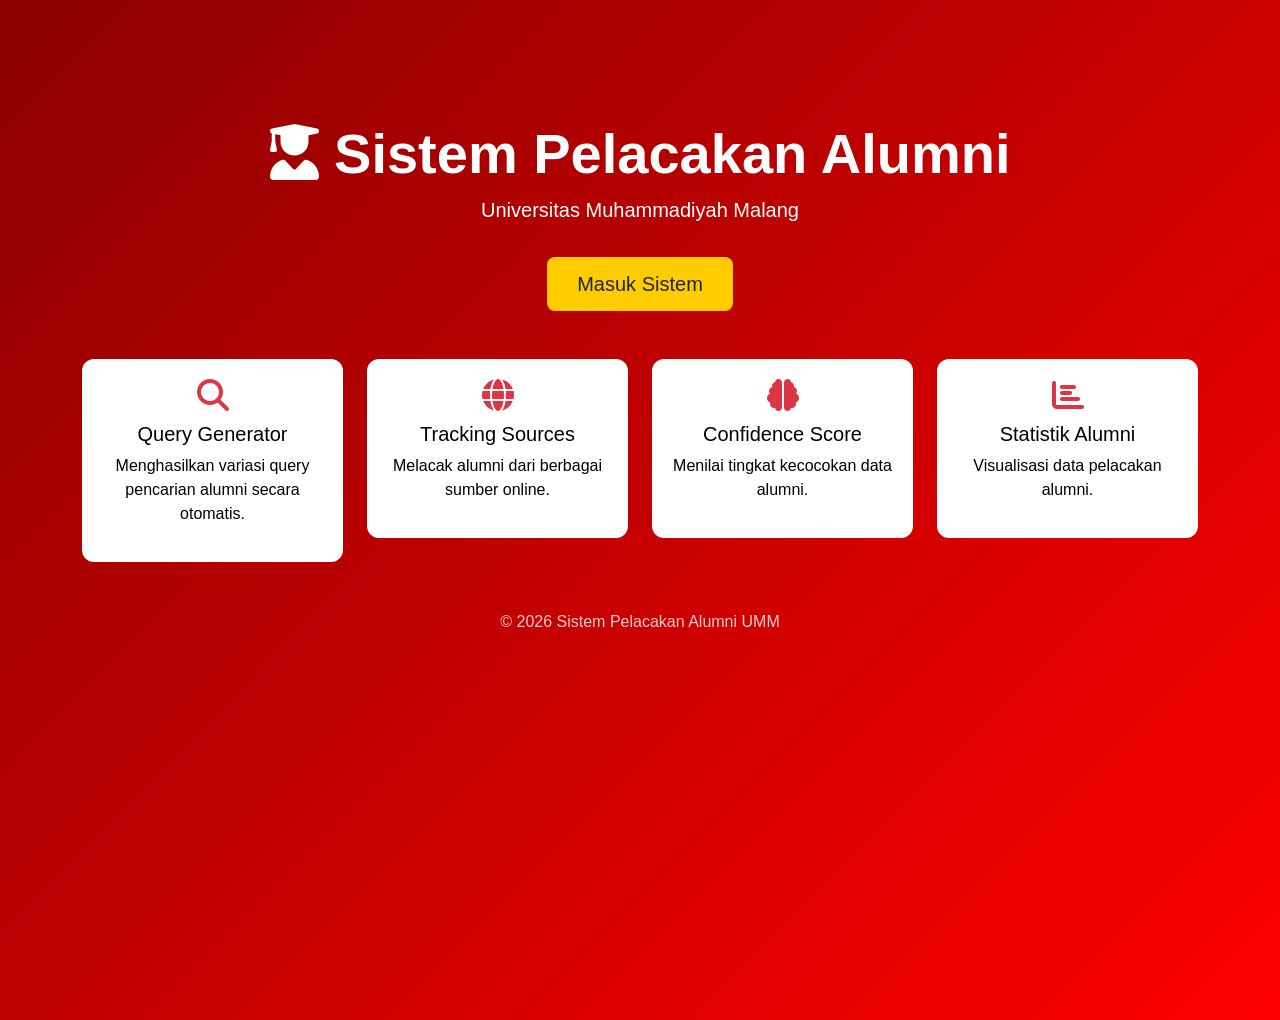
<file: index.html>
<!DOCTYPE html>
<html>

<head>

<title>Sistem Pelacakan Alumni UMM</title>

<link rel="stylesheet"
href="https://cdn.jsdelivr.net/npm/bootstrap@5.3.2/dist/css/bootstrap.min.css">

<link rel="stylesheet"
href="https://cdnjs.cloudflare.com/ajax/libs/font-awesome/6.5.0/css/all.min.css">

<style>

body{
background:linear-gradient(135deg,#8b0000,#ff0000);
height:100vh;
color:white;
font-family:Arial;
}

.hero{
margin-top:120px;
}

.card-feature{
background:white;
color:black;
border-radius:12px;
padding:20px;
transition:0.3s;
}

.card-feature:hover{
transform:scale(1.05);
box-shadow:0 10px 25px rgba(0,0,0,0.3);
}

.btn-enter{
background:#ffcc00;
border:none;
padding:12px 30px;
font-size:20px;
border-radius:8px;
}

.btn-enter:hover{
background:#ffd633;
}

</style>

</head>

<body>

<div class="container text-center hero">

<h1 class="display-4 fw-bold">
<i class="fa fa-user-graduate"></i>
Sistem Pelacakan Alumni
</h1>

<p class="lead">
Universitas Muhammadiyah Malang
</p>

<a href="login.html" class="btn btn-enter btn-lg mt-3">
Masuk Sistem
</a>

</div>


<div class="container mt-5">

<div class="row g-4 text-center">

<div class="col-md-3">

<div class="card-feature">

<i class="fa fa-search fa-2x text-danger"></i>

<h5 class="mt-2">Query Generator</h5>

<p>Menghasilkan variasi query pencarian alumni secara otomatis.</p>

</div>

</div>


<div class="col-md-3">

<div class="card-feature">

<i class="fa fa-globe fa-2x text-danger"></i>

<h5 class="mt-2">Tracking Sources</h5>

<p>Melacak alumni dari berbagai sumber online.</p>

</div>

</div>


<div class="col-md-3">

<div class="card-feature">

<i class="fa fa-brain fa-2x text-danger"></i>

<h5 class="mt-2">Confidence Score</h5>

<p>Menilai tingkat kecocokan data alumni.</p>

</div>

</div>


<div class="col-md-3">

<div class="card-feature">

<i class="fa fa-chart-bar fa-2x text-danger"></i>

<h5 class="mt-2">Statistik Alumni</h5>

<p>Visualisasi data pelacakan alumni.</p>

</div>

</div>

</div>

</div>


<div class="text-center mt-5">

<p style="opacity:0.8">
© 2026 Sistem Pelacakan Alumni UMM
</p>

</div>

</body>
</html>
</file>
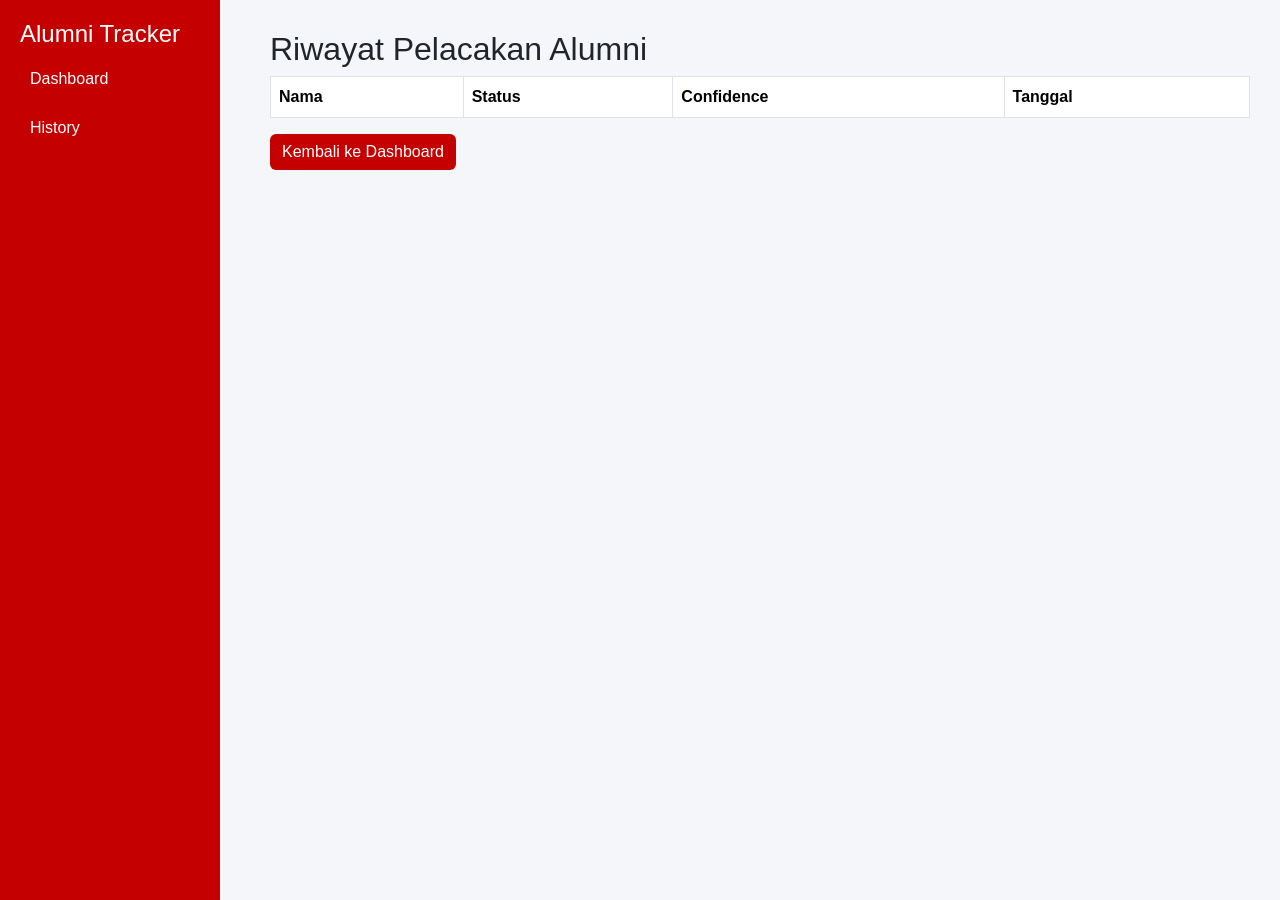
<file: history.html>
<!DOCTYPE html>
<html>

<head>

<title>Riwayat Pelacakan Alumni</title>

<link rel="stylesheet"
href="https://cdn.jsdelivr.net/npm/bootstrap@5.3.2/dist/css/bootstrap.min.css">

<link rel="stylesheet" href="css/style.css">

</head>

<body>

<div class="sidebar">

<h4>Alumni Tracker</h4>

<a href="dashboard.html">Dashboard</a>
<a href="history.html">History</a>

</div>

<div class="content">

<h2>Riwayat Pelacakan Alumni</h2>

<table class="table table-bordered">

<tr>
<th>Nama</th>
<th>Status</th>
<th>Confidence</th>
<th>Tanggal</th>
</tr>

<tbody id="historyTable"></tbody>

</table>

<a href="dashboard.html" class="btn btn-danger">
Kembali ke Dashboard
</a>

</div>

<script>

let history = JSON.parse(localStorage.getItem("history")) || []

let html=""

history.forEach(h=>{

html+=`

<tr>

<td>${h.name}</td>
<td>${h.status}</td>

<td>

<div class="progress">

<div class="progress-bar bg-danger"
style="width:${h.score}%">

${h.score}%

</div>

</div>

</td>

<td>${h.tanggal}</td>

</tr>

`

})

document.getElementById("historyTable").innerHTML = html

</script>

</body>
</html>
</file>
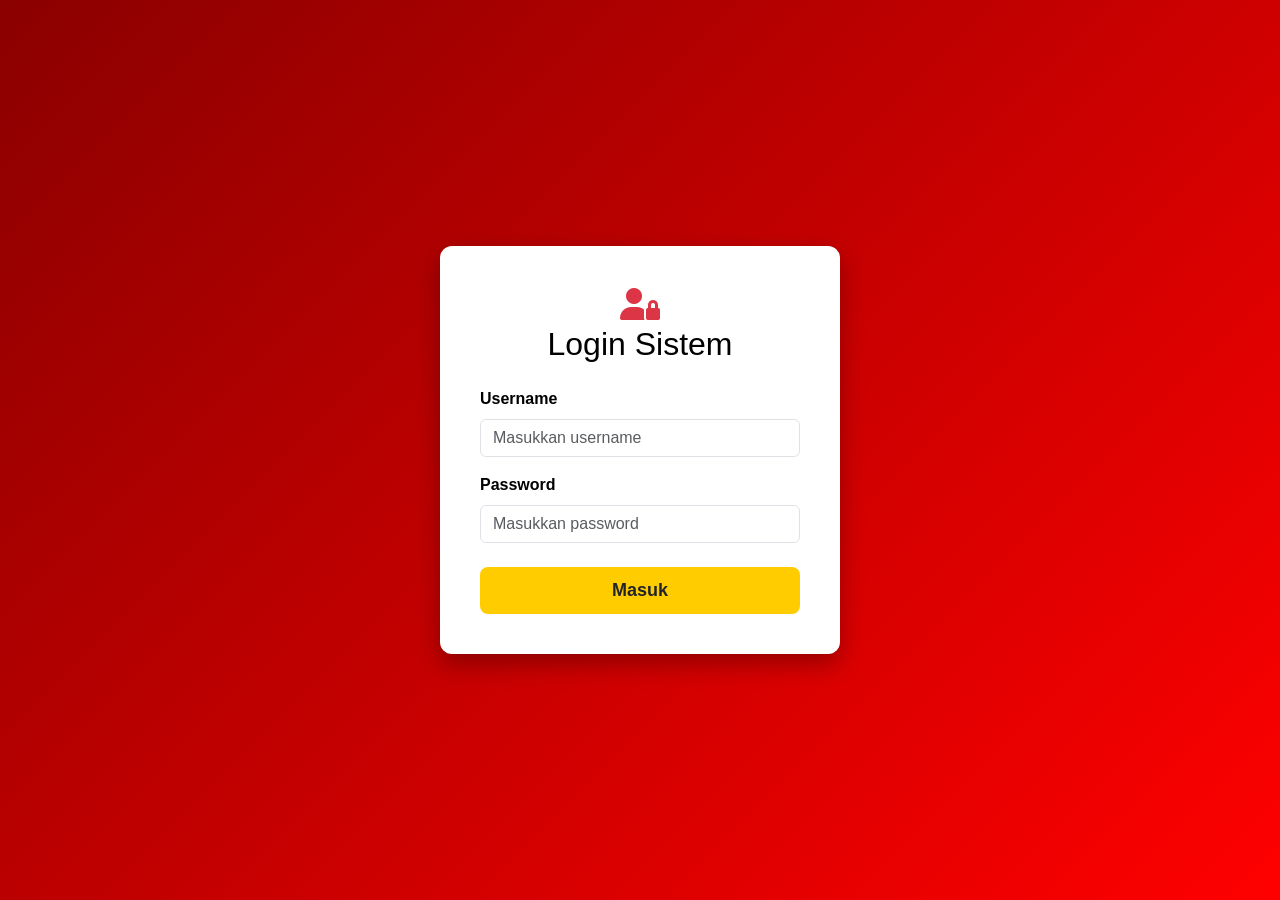
<file: login.html>
<!DOCTYPE html>
<html lang="id">
<head>
    <meta charset="UTF-8">
    <meta name="viewport" content="width=device-width, initial-scale=1.0">
    <title>Login - Sistem Pelacakan Alumni UMM</title>
    <link rel="stylesheet" href="https://cdn.jsdelivr.net/npm/bootstrap@5.3.2/dist/css/bootstrap.min.css">
    <link rel="stylesheet" href="https://cdnjs.cloudflare.com/ajax/libs/font-awesome/6.5.0/css/all.min.css">
    <style>
        body {
            background: linear-gradient(135deg, #8b0000, #ff0000);
            height: 100vh;
            display: flex;
            align-items: center;
            justify-content: center;
            color: white;
            font-family: Arial;
        }
        .login-card {
            background: white;
            color: black;
            border-radius: 12px;
            padding: 40px;
            width: 100%;
            max-width: 400px;
            box-shadow: 0 10px 25px rgba(0, 0, 0, 0.3);
        }
        .btn-login {
            background: #ffcc00;
            border: none;
            padding: 10px;
            font-size: 18px;
            font-weight: bold;
            border-radius: 8px;
            width: 100%;
        }
        .btn-login:hover {
            background: #ffd633;
        }
    </style>
</head>
<body>

    <div class="login-card text-center">
        <h2 class="mb-4">
            <i class="fa fa-user-lock text-danger"></i><br>
            Login Sistem
        </h2>
        
        <form id="loginForm">
            <div class="mb-3 text-start">
                <label class="form-label fw-bold">Username</label>
                <input type="text" id="username" class="form-control" placeholder="Masukkan username" required>
            </div>
            <div class="mb-4 text-start">
                <label class="form-label fw-bold">Password</label>
                <input type="password" id="password" class="form-control" placeholder="Masukkan password" required>
            </div>
            
            <div id="loginAlert" class="alert alert-danger d-none" role="alert">
                Username atau password salah!
            </div>

            <button type="submit" class="btn btn-login">Masuk</button>
        </form>
    </div>

    <script>
        document.getElementById('loginForm').addEventListener('submit', function(e) {
            e.preventDefault();
            const user = document.getElementById('username').value;
            const pass = document.getElementById('password').value;

            // Simple hardcoded authentication
            if (user === 'admin' && pass === 'admin123') {
                localStorage.setItem('isAuthenticated', 'true');
                window.location.href = 'dashboard.html';
            } else {
                document.getElementById('loginAlert').classList.remove('d-none');
            }
        });
    </script>
</body>
</html>
</file>
<file: css/style.css>
body{
background:#f5f6fa;
font-family:Arial;
}

.sidebar{
position:fixed;
width:220px;
height:100%;
background:#c40000;
padding:20px;
color:white;
}

.sidebar .logo{
margin-bottom:30px;
font-weight:bold;
}

.sidebar a{
display:block;
color:white;
text-decoration:none;
padding:10px;
border-radius:6px;
margin-bottom:5px;
}

.sidebar a:hover{
background:#990000;
}

.content{
margin-left:240px;
padding:30px;
}

.stat-card{
padding:20px;
border-radius:12px;
box-shadow:0 4px 10px rgba(0,0,0,0.1);
}

.panel-card{
padding:20px;
border-radius:12px;
box-shadow:0 4px 10px rgba(0,0,0,0.08);
margin-bottom:20px;
}

.score{
font-size:30px;
font-weight:bold;
color:#c40000;
}

table{
background:white;
}

.btn-danger{
background:#c40000;
border:none;
}

.btn-danger:hover{
background:#990000;
}

.progress-bar {
    transition: width 0.5s ease;
}
</file>
